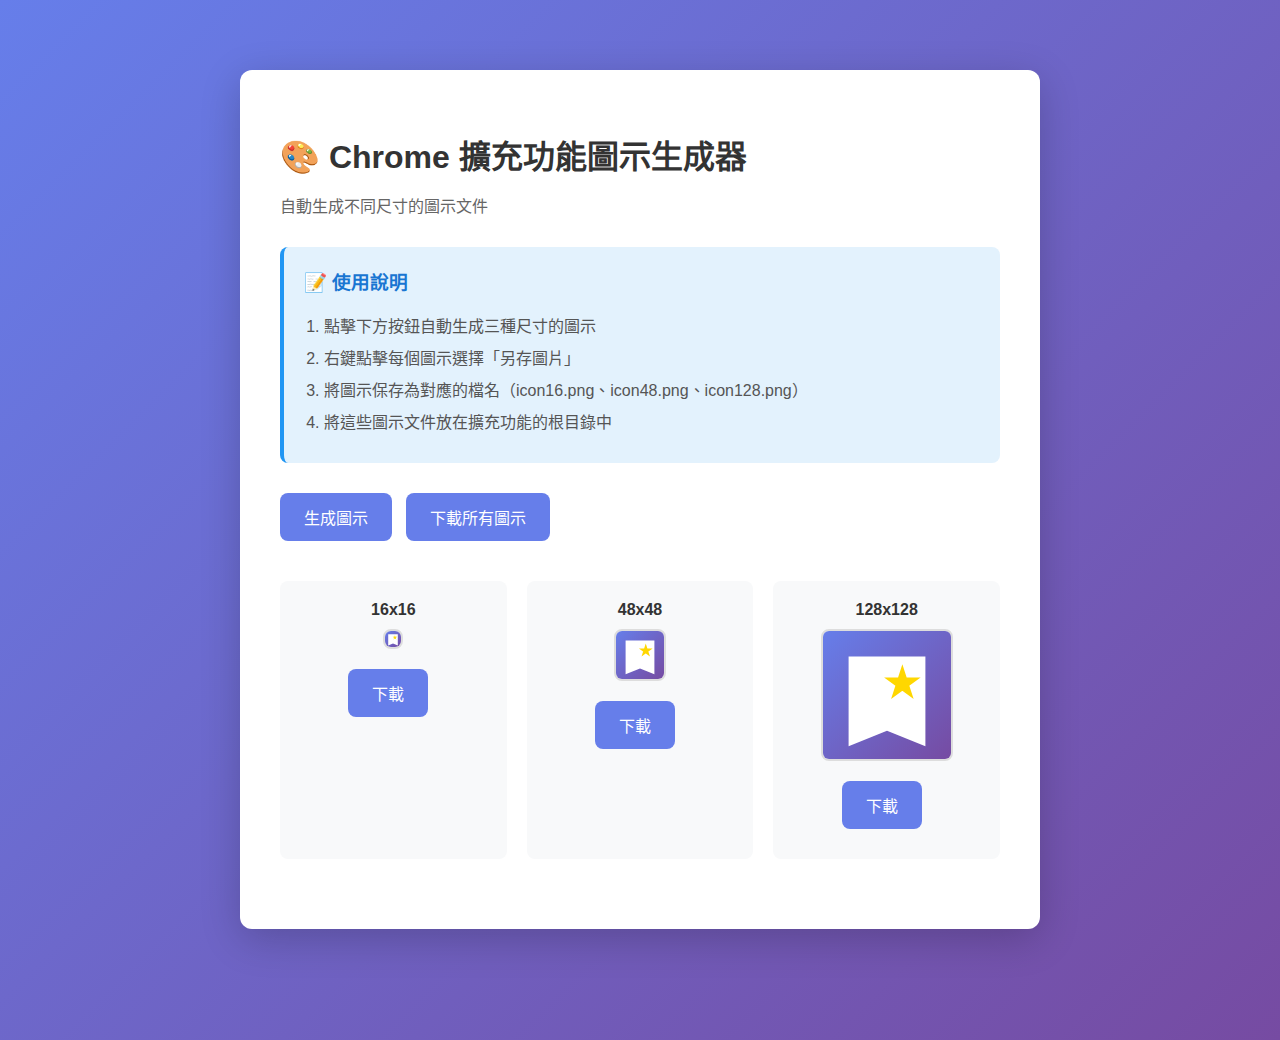
<file: create-icons.html>
<!DOCTYPE html>
<html lang="zh-TW">
<head>
    <meta charset="UTF-8">
    <meta name="viewport" content="width=device-width, initial-scale=1.0">
    <title>生成擴充功能圖示</title>
    <style>
        body {
            font-family: -apple-system, BlinkMacSystemFont, "Segoe UI", Roboto, sans-serif;
            max-width: 800px;
            margin: 50px auto;
            padding: 20px;
            background: linear-gradient(135deg, #667eea 0%, #764ba2 100%);
            min-height: 100vh;
        }
        .container {
            background: white;
            border-radius: 12px;
            padding: 40px;
            box-shadow: 0 10px 40px rgba(0,0,0,0.2);
        }
        h1 {
            color: #333;
            margin-bottom: 10px;
        }
        .subtitle {
            color: #666;
            margin-bottom: 30px;
        }
        canvas {
            border: 2px solid #ddd;
            border-radius: 8px;
            margin: 20px 0;
            background: white;
        }
        button {
            background: #667eea;
            color: white;
            border: none;
            padding: 12px 24px;
            border-radius: 8px;
            font-size: 16px;
            cursor: pointer;
            margin: 10px 10px 10px 0;
            transition: all 0.3s;
        }
        button:hover {
            background: #5568d3;
            transform: translateY(-2px);
            box-shadow: 0 4px 12px rgba(102, 126, 234, 0.4);
        }
        .icon-grid {
            display: grid;
            grid-template-columns: repeat(auto-fit, minmax(150px, 1fr));
            gap: 20px;
            margin: 30px 0;
        }
        .icon-item {
            text-align: center;
            padding: 20px;
            background: #f8f9fa;
            border-radius: 8px;
        }
        .icon-item canvas {
            margin: 10px auto;
            display: block;
        }
        .icon-label {
            font-weight: 600;
            color: #333;
            margin-bottom: 10px;
        }
        .instructions {
            background: #e3f2fd;
            padding: 20px;
            border-radius: 8px;
            margin: 20px 0;
            border-left: 4px solid #2196f3;
        }
        .instructions h3 {
            margin-top: 0;
            color: #1976d2;
        }
        .instructions ol {
            margin: 10px 0;
            padding-left: 20px;
        }
        .instructions li {
            margin: 8px 0;
            color: #555;
        }
    </style>
</head>
<body>
    <div class="container">
        <h1>🎨 Chrome 擴充功能圖示生成器</h1>
        <p class="subtitle">自動生成不同尺寸的圖示文件</p>

        <div class="instructions">
            <h3>📝 使用說明</h3>
            <ol>
                <li>點擊下方按鈕自動生成三種尺寸的圖示</li>
                <li>右鍵點擊每個圖示選擇「另存圖片」</li>
                <li>將圖示保存為對應的檔名（icon16.png、icon48.png、icon128.png）</li>
                <li>將這些圖示文件放在擴充功能的根目錄中</li>
            </ol>
        </div>

        <button onclick="generateIcons()">生成圖示</button>
        <button onclick="downloadAll()">下載所有圖示</button>

        <div class="icon-grid" id="iconGrid"></div>
    </div>

    <script>
        function drawIcon(canvas, size) {
            const ctx = canvas.getContext('2d');
            canvas.width = size;
            canvas.height = size;
            
            // 背景漸層
            const gradient = ctx.createLinearGradient(0, 0, size, size);
            gradient.addColorStop(0, '#667eea');
            gradient.addColorStop(1, '#764ba2');
            ctx.fillStyle = gradient;
            ctx.fillRect(0, 0, size, size);
            
            // 繪製簡單的書籤圖示
            ctx.fillStyle = 'white';
            ctx.strokeStyle = 'white';
            ctx.lineWidth = size * 0.08;
            
            // 書籤形狀
            const padding = size * 0.2;
            const width = size - padding * 2;
            const height = size - padding * 1.5;
            
            ctx.beginPath();
            ctx.moveTo(padding, padding);
            ctx.lineTo(padding + width, padding);
            ctx.lineTo(padding + width, padding + height);
            ctx.lineTo(padding + width / 2, padding + height - width * 0.2);
            ctx.lineTo(padding, padding + height);
            ctx.closePath();
            ctx.fill();
            
            // 添加小星星裝飾
            const starSize = size * 0.15;
            const starX = padding + width * 0.7;
            const starY = padding + height * 0.3;
            
            ctx.fillStyle = '#ffd700';
            ctx.beginPath();
            for (let i = 0; i < 5; i++) {
                const angle = (i * 4 * Math.PI) / 5 - Math.PI / 2;
                const x = starX + Math.cos(angle) * starSize;
                const y = starY + Math.sin(angle) * starSize;
                if (i === 0) {
                    ctx.moveTo(x, y);
                } else {
                    ctx.lineTo(x, y);
                }
            }
            ctx.closePath();
            ctx.fill();
        }

        function generateIcons() {
            const sizes = [
                { size: 16, name: 'icon16.png' },
                { size: 48, name: 'icon48.png' },
                { size: 128, name: 'icon128.png' }
            ];

            const grid = document.getElementById('iconGrid');
            grid.innerHTML = '';

            sizes.forEach(({ size, name }) => {
                const item = document.createElement('div');
                item.className = 'icon-item';

                const label = document.createElement('div');
                label.className = 'icon-label';
                label.textContent = `${size}x${size}`;

                const canvas = document.createElement('canvas');
                drawIcon(canvas, size);

                const downloadBtn = document.createElement('button');
                downloadBtn.textContent = '下載';
                downloadBtn.onclick = () => downloadCanvas(canvas, name);

                item.appendChild(label);
                item.appendChild(canvas);
                item.appendChild(downloadBtn);
                grid.appendChild(item);
            });
        }

        function downloadCanvas(canvas, filename) {
            const link = document.createElement('a');
            link.download = filename;
            link.href = canvas.toDataURL('image/png');
            link.click();
        }

        function downloadAll() {
            const canvases = document.querySelectorAll('canvas');
            const names = ['icon16.png', 'icon48.png', 'icon128.png'];
            
            canvases.forEach((canvas, index) => {
                setTimeout(() => {
                    downloadCanvas(canvas, names[index]);
                }, index * 500);
            });
        }

        // 頁面載入時自動生成
        window.onload = generateIcons;
    </script>
</body>
</html>
</file>
